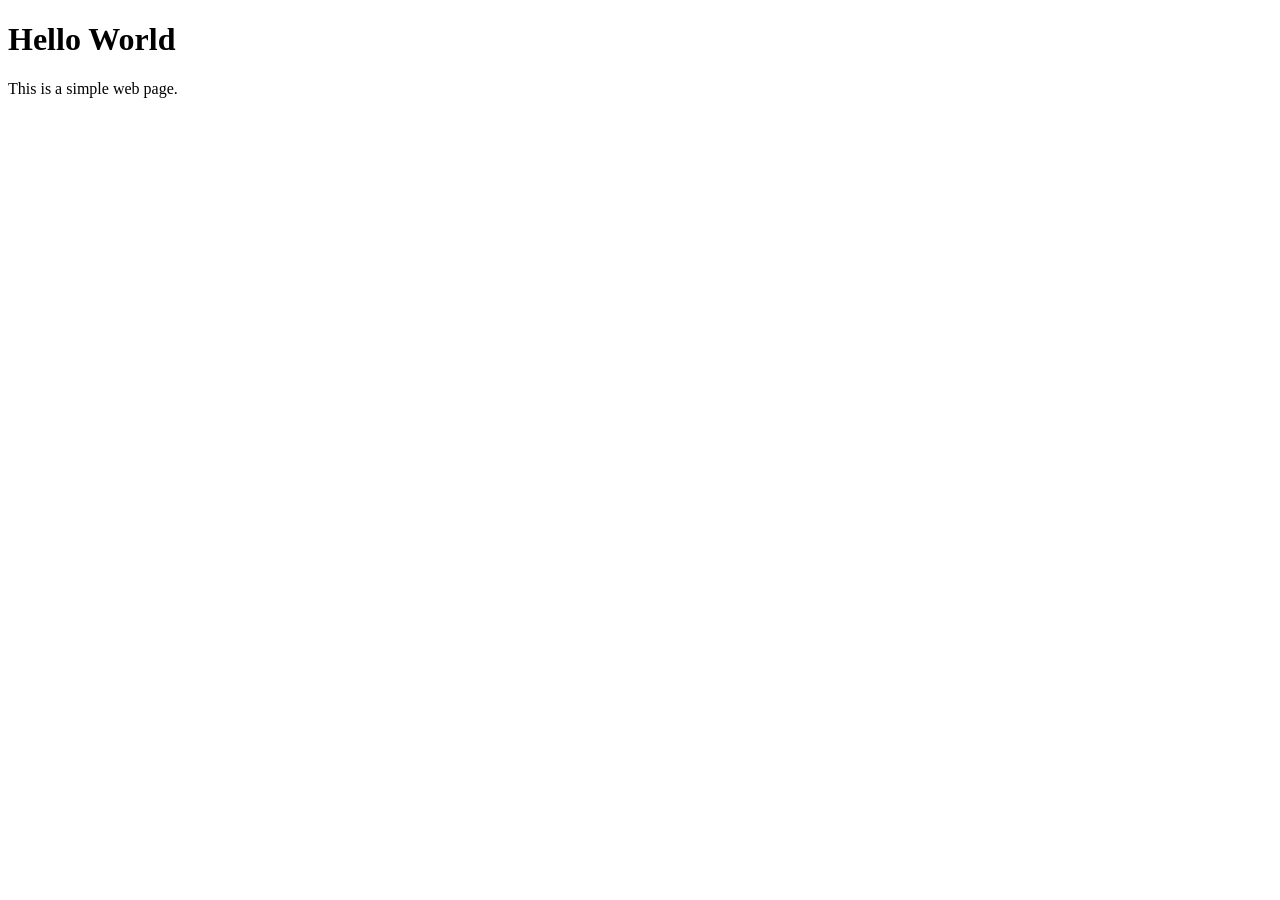
<file: Classwork/index.html>
<!DOCTYPE html>
<html lang="en">
<head>
    <meta charset="UTF-8">
    <meta name="viewport" content="width=device-width, initial-scale=1.0">
    <title>Document</title>
</head>
<body>
    <h1>Hello World</h1>
    <p>This is a simple web page.</p>
</body>
</html>
</file>
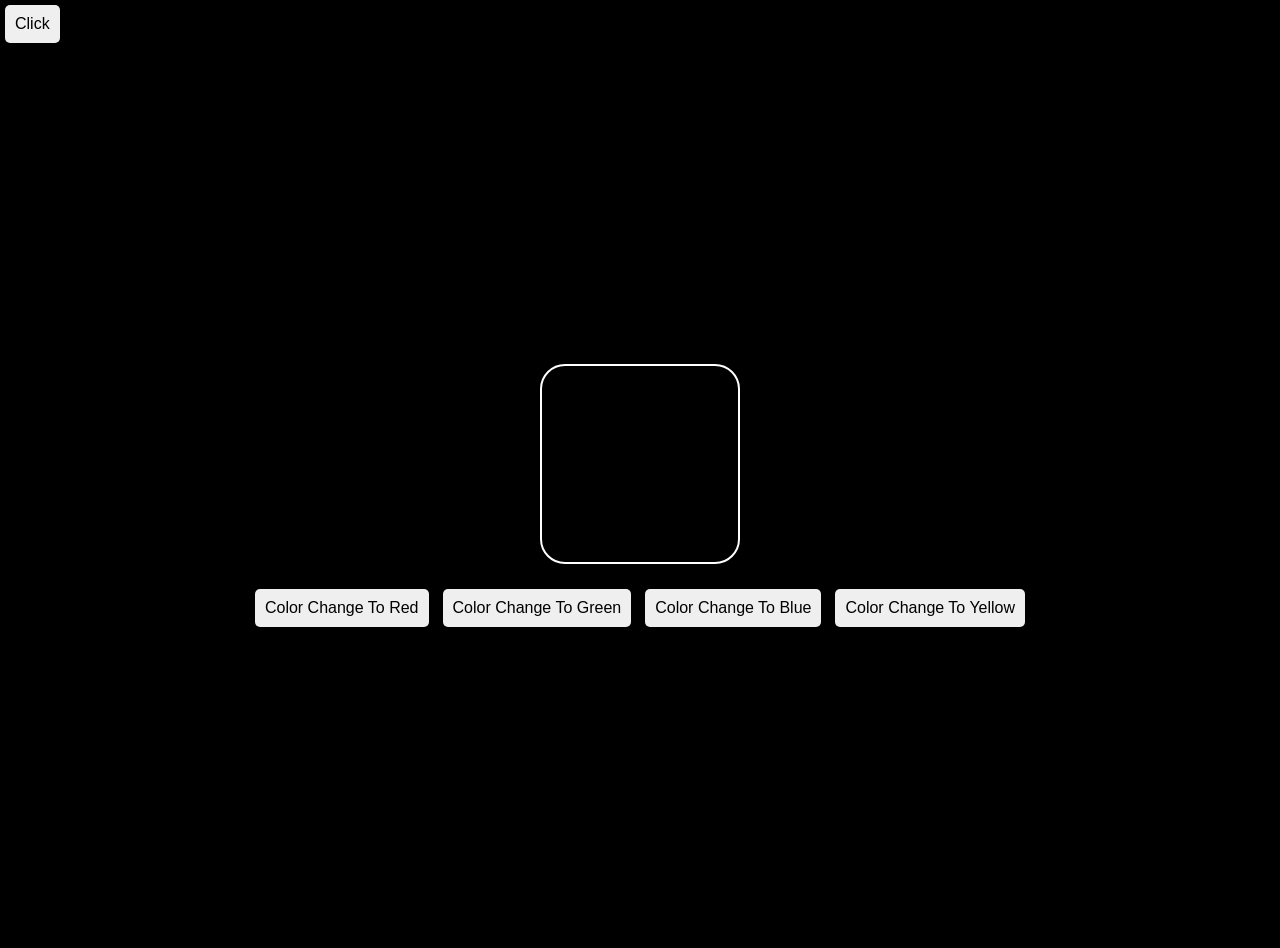
<file: practice/index.html>
<!DOCTYPE html>
<html lang="en">
  <head>
    <meta charset="UTF-8" />
    <meta name="viewport" content="width=device-width, initial-scale=1.0" />
    <title>Document</title>
    <!-- <script src="Variables.js"></script>
    <script src="Math_Functions.js"></script>
    <script src="Operators.js"></script>
    <script src="Object.js"></script>
    <script src="Functions.js"></script>
    <script src="Control_Statements.js"></script>
    <script src="Scope.js"></script>
    <script src="String.js"></script> -->
    <script src="Array.js"></script>
    <style>
      .container {
        height: 200px;
        width: 200px;
        border: 2px solid white;
        border-radius: 25px;
        transition: all 0.3s ease;
      }
      .container:hover {
        transform: scale(1.1);
        transition: transform 0.3s ease;
      }
      button {
        padding: 10px;
        margin: 5px;
        font-size: 16px;
        cursor: pointer;
        border: none;
        border-radius: 5px;
      }
      .btn-red:hover {
        background-color: red;
        color: white;
      }
      .btn-green:hover {
        background-color: green;
        color: white;
      }
      .btn-blue:hover {
        background-color: blue;
        color: white;
      }
      .btn-yellow:hover {
        background-color: yellow;
        color: white;
      }
      .bg-red {
        background-color: red;
      }
      .bg-green {
        background-color: green;
      }
      .bg-blue {
        background-color: blue;
      }
      .bg-yellow {
        background-color: yellow;
      }
      .outer-container {
        min-height: 100vh;
        display: flex;
        flex-direction: column;
        justify-content: center;
        align-items: center;
      }
      .inner-container {
        display: flex;
        flex-direction: column;
        align-items: center;
        gap: 20px;
      }
      .baap{
        background-color: black;
      }
      *{
        box-sizing: border-box;
        margin: 0;
        padding: 0;
      }
    </style>
  </head>
  <body>
    <div class="baap">
      <button id="myButton">Click</button>
      <div class="outer-container">
        <div class="inner-container">
          <div class="container"></div>
          <div class="btn">
            <button class="btn-red">Color Change To Red</button>
            <button class="btn-green">Color Change To Green</button>
            <button class="btn-blue">Color Change To Blue</button>
            <button class="btn-yellow">Color Change To Yellow</button>
          </div>
        </div>
      </div>
    </div>
    <script src="Event.js"></script>
  </body>
</html>
</file>
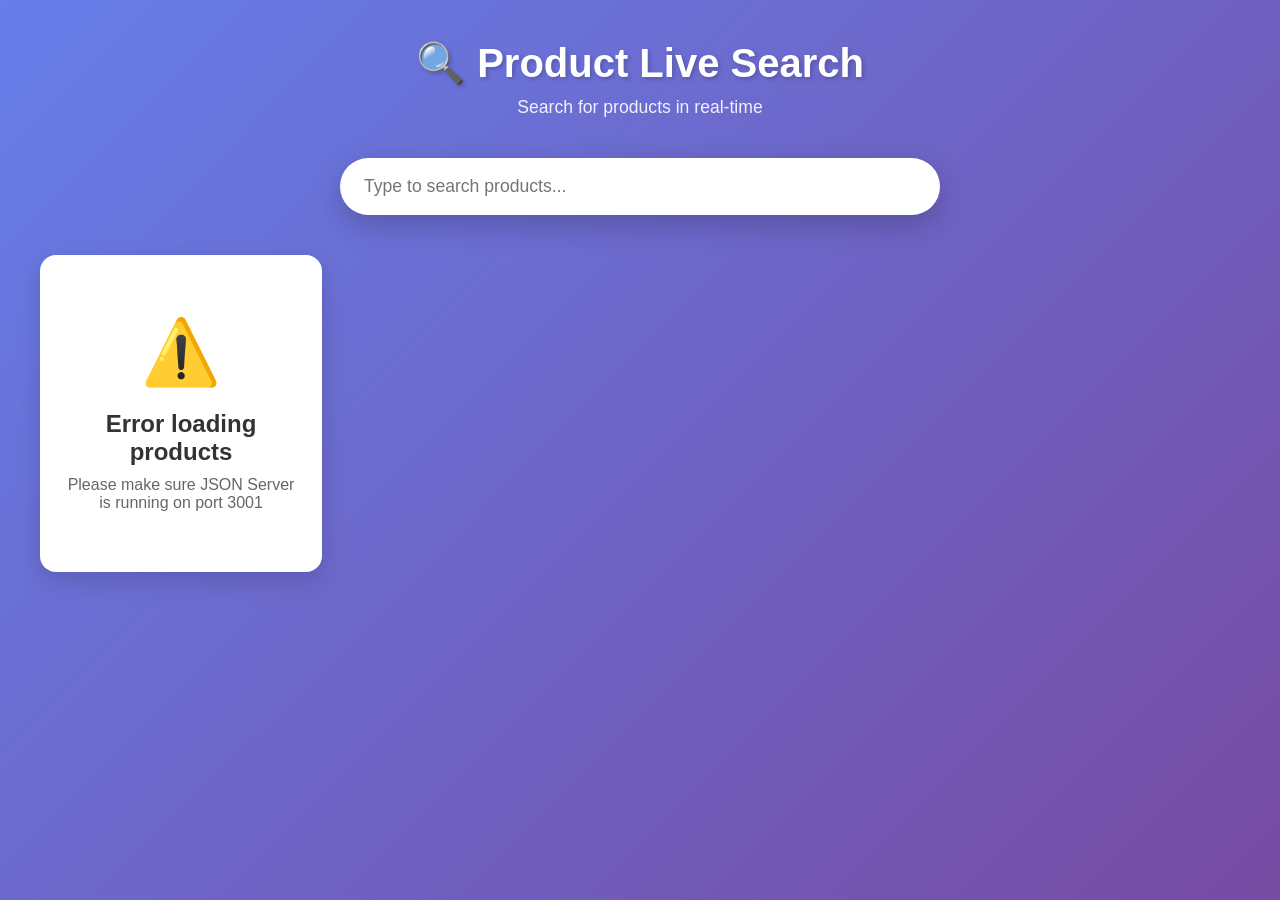
<file: APIs and Endpoints assignment/q1_real_time_live_search/index.html>
<!DOCTYPE html>
<html lang="en">
<head>
    <meta charset="UTF-8">
    <meta name="viewport" content="width=device-width, initial-scale=1.0">
    <title>Q1 - Real-Time Live Search</title>
    <link rel="stylesheet" href="style.css">
    <script src="https://code.jquery.com/jquery-3.6.0.min.js"></script>
</head>
<body>
    <div class="container">
        <h1>🔍 Product Live Search</h1>
        <p class="subtitle">Search for products in real-time</p>
        
        <div class="search-box">
            <input type="text" id="searchInput" placeholder="Type to search products...">
            <div class="loading-indicator" id="loadingIndicator">
                <div class="spinner"></div>
            </div>
        </div>

        <div id="searchResults" class="results-grid">
            <!-- Results will be displayed here -->
        </div>
    </div>

    <script src="script.js"></script>
</body>
</html>
</file>
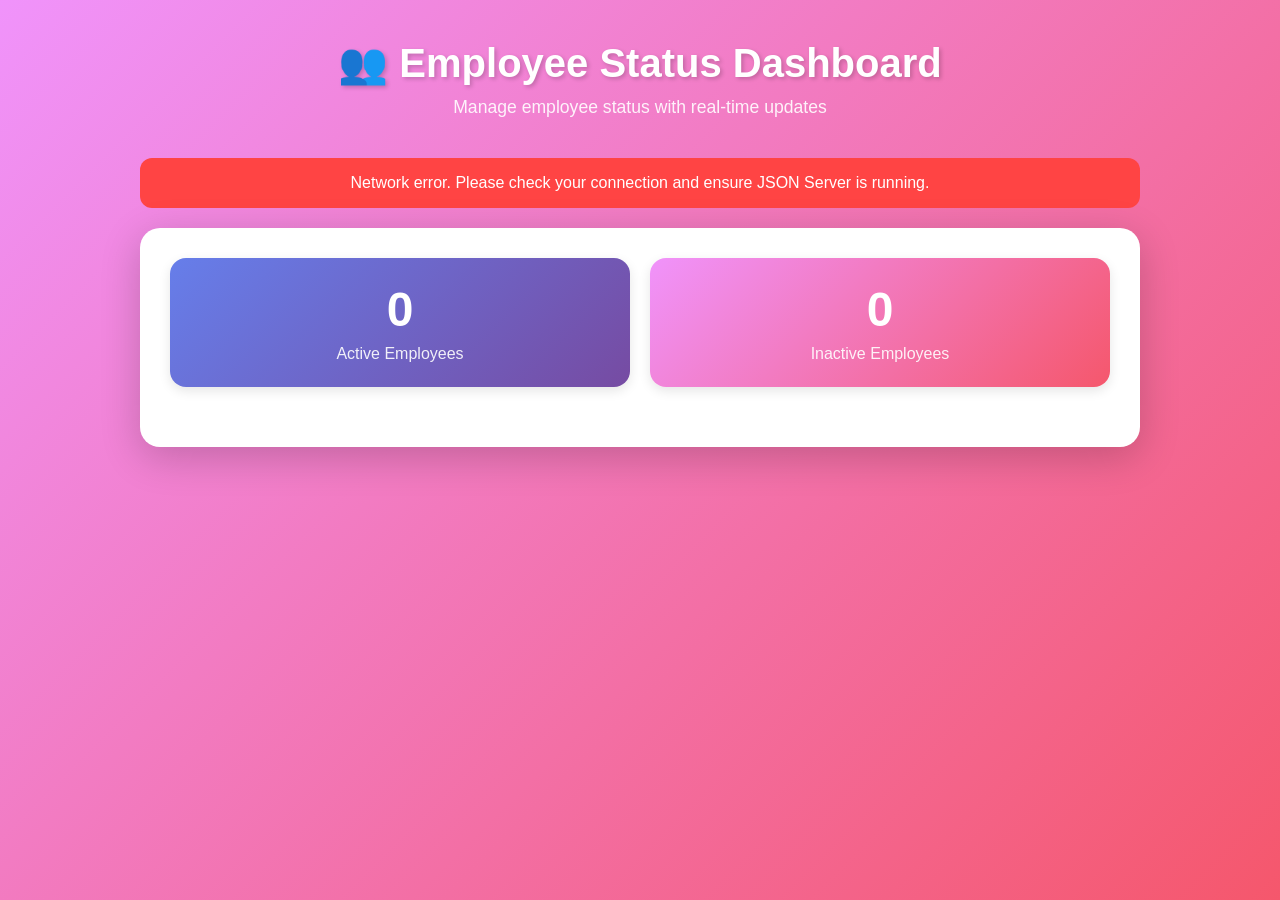
<file: APIs and Endpoints assignment/q2_employee_status_dashboard/index.html>
<!DOCTYPE html>
<html lang="en">

<head>
    <meta charset="UTF-8">
    <meta name="viewport" content="width=device-width, initial-scale=1.0">
    <title>Q2 - Employee Status Dashboard</title>
    <link rel="stylesheet" href="style.css">
</head>

<body>
    <div class="container">
        <h1>👥 Employee Status Dashboard</h1>
        <p class="subtitle">Manage employee status with real-time updates</p>

        <div id="errorMessage" class="error-message"></div>

        <div class="dashboard">
            <div class="stats">
                <div class="stat-card active-stat">
                    <div class="stat-number" id="activeCount">0</div>
                    <div class="stat-label">Active Employees</div>
                </div>
                <div class="stat-card inactive-stat">
                    <div class="stat-number" id="inactiveCount">0</div>
                    <div class="stat-label">Inactive Employees</div>
                </div>
            </div>

            <div class="employee-list" id="employeeList">
                <!-- Employee rows will be displayed here -->
            </div>
        </div>
    </div>

    <script src="script.js"></script>
</body>

</html>
</file>
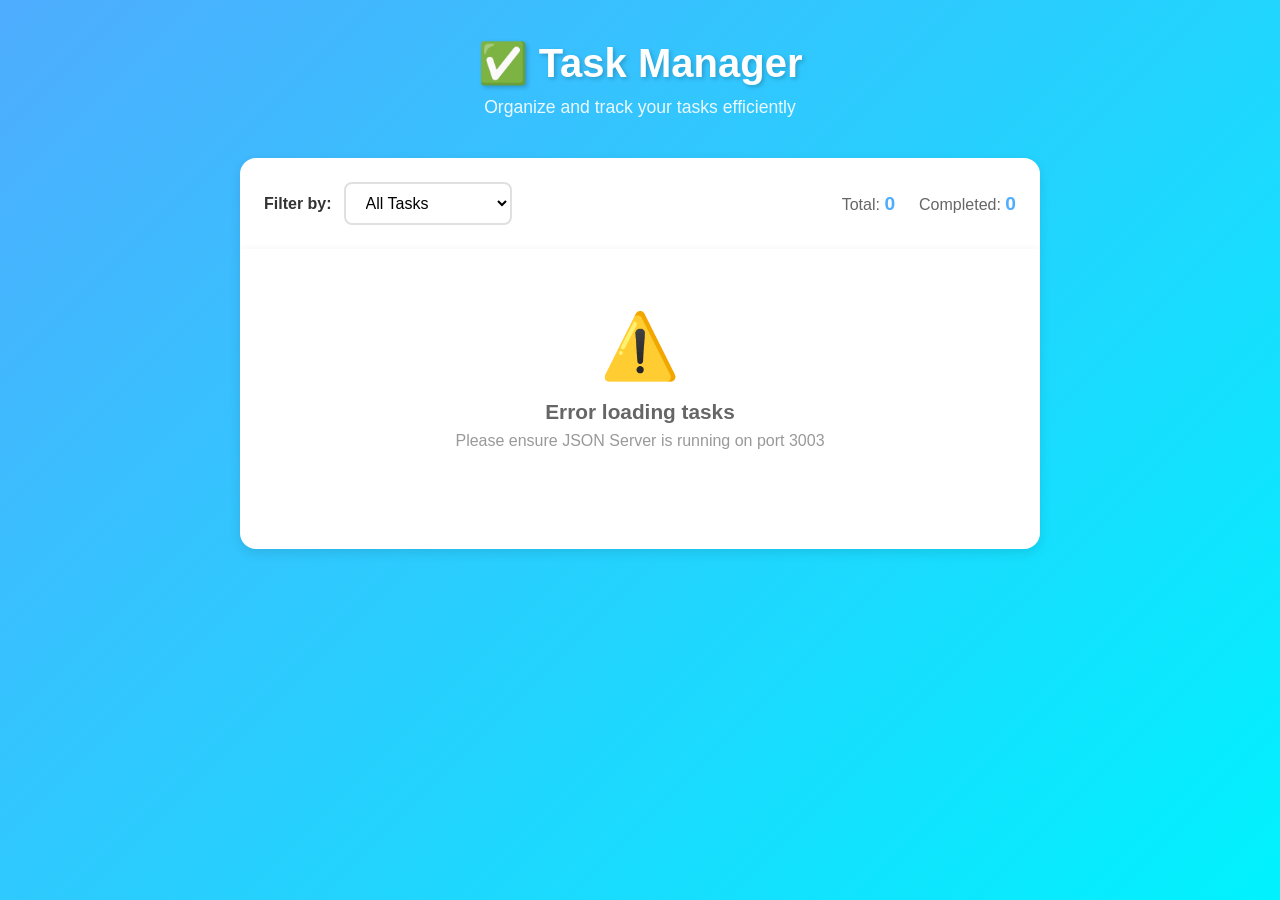
<file: APIs and Endpoints assignment/q3_task_manager_with_filters/index.html>
<!DOCTYPE html>
<html lang="en">

<head>
    <meta charset="UTF-8">
    <meta name="viewport" content="width=device-width, initial-scale=1.0">
    <title>Q3 - Task Manager With Filters</title>
    <link rel="stylesheet" href="style.css">
    <script src="https://code.jquery.com/jquery-3.6.0.min.js"></script>
</head>

<body>
    <div class="container">
        <h1>✅ Task Manager</h1>
        <p class="subtitle">Organize and track your tasks efficiently</p>

        <div class="controls">
            <div class="filter-group">
                <label for="priorityFilter">Filter by:</label>
                <select id="priorityFilter">
                    <option value="">All Tasks</option>
                    <option value="low">Low Priority</option>
                    <option value="medium">Medium Priority</option>
                    <option value="high">High Priority</option>
                    <option value="completed">Completed</option>
                </select>
            </div>

            <div class="task-stats">
                <span class="stat">Total: <strong id="totalTasks">0</strong></span>
                <span class="stat">Completed: <strong id="completedTasks">0</strong></span>
            </div>
        </div>

        <div class="task-list" id="taskList">
            <!-- Tasks will be displayed here -->
        </div>
    </div>

    <script src="script.js"></script>
</body>

</html>
</file>
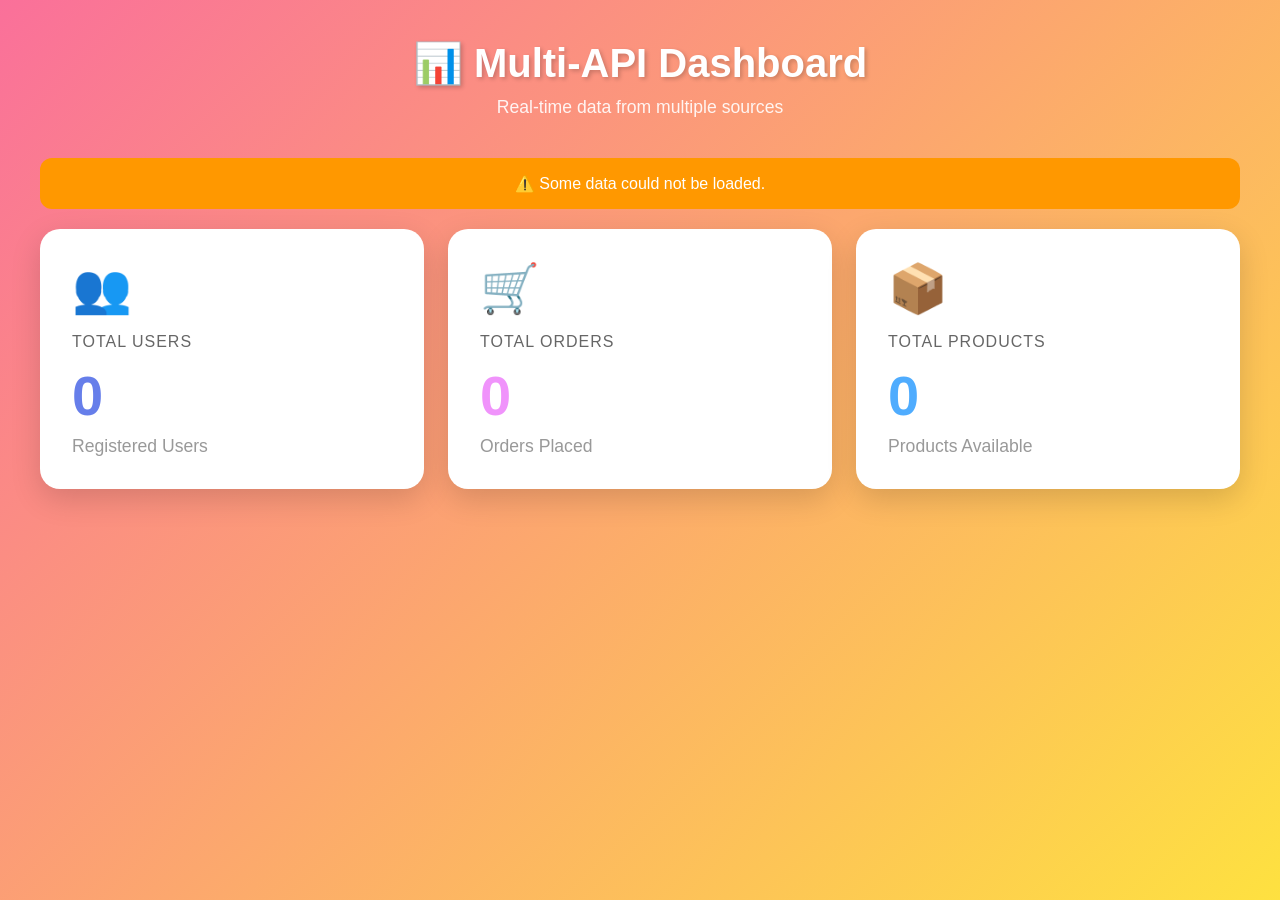
<file: APIs and Endpoints assignment/q4_multi_api_dashboard/index.html>
<!DOCTYPE html>
<html lang="en">

<head>
    <meta charset="UTF-8">
    <meta name="viewport" content="width=device-width, initial-scale=1.0">
    <title>Q4 - Multi-API Dashboard</title>
    <link rel="stylesheet" href="style.css">
</head>

<body>
    <div class="container">
        <h1>📊 Multi-API Dashboard</h1>
        <p class="subtitle">Real-time data from multiple sources</p>

        <div id="warningMessage" class="warning-message"></div>

        <div class="dashboard-grid" id="dashboardGrid">
            <!-- Dashboard cards will be displayed here -->
        </div>
    </div>

    <script src="script.js"></script>
</body>

</html>
</file>
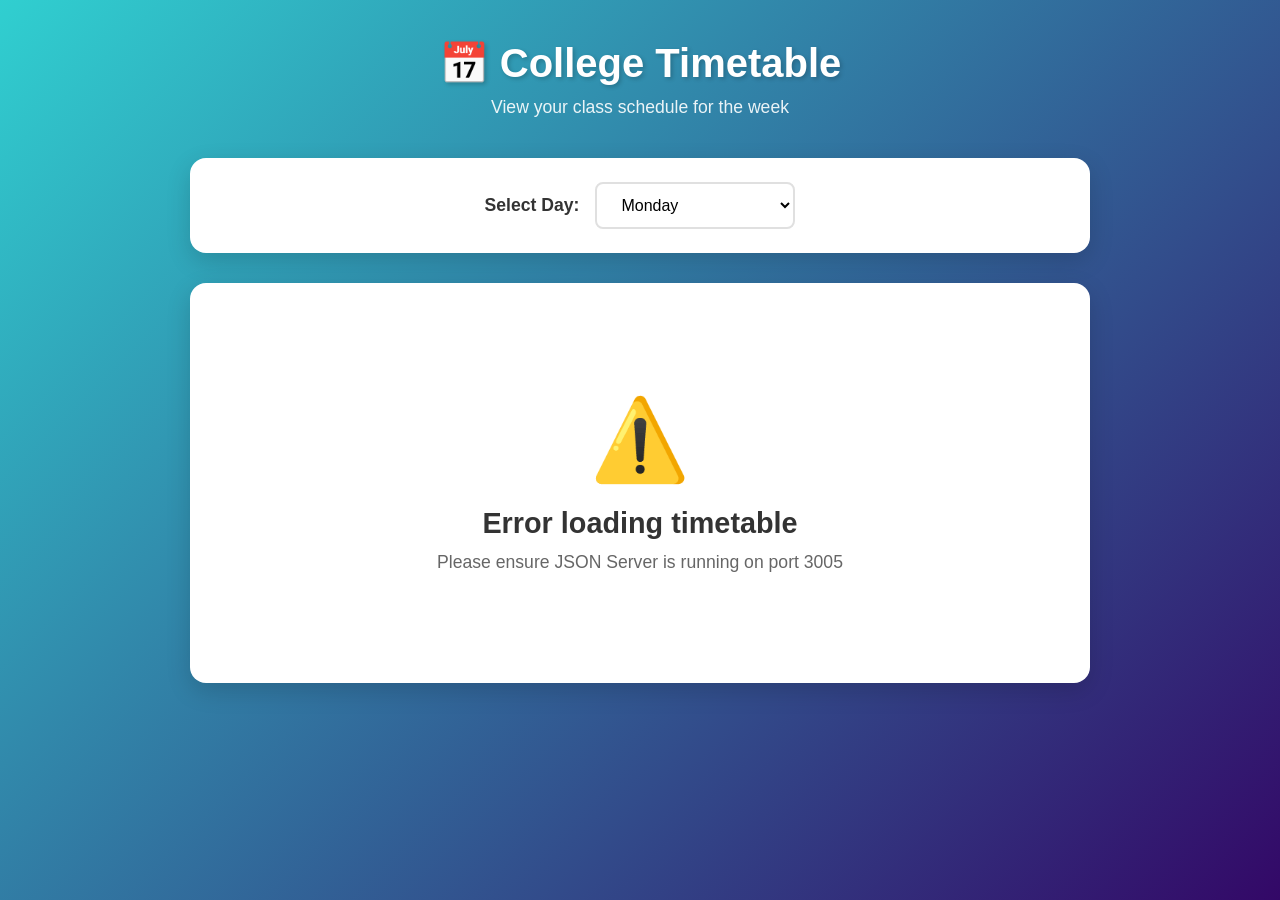
<file: APIs and Endpoints assignment/q5_college_timetable_viewer/index.html>
<!DOCTYPE html>
<html lang="en">

<head>
    <meta charset="UTF-8">
    <meta name="viewport" content="width=device-width, initial-scale=1.0">
    <title>Q5 - College Timetable Viewer</title>
    <link rel="stylesheet" href="style.css">
</head>

<body>
    <div class="container">
        <h1>📅 College Timetable</h1>
        <p class="subtitle">View your class schedule for the week</p>

        <div class="controls">
            <label for="daySelector">Select Day:</label>
            <select id="daySelector">
                <option value="Monday">Monday</option>
                <option value="Tuesday">Tuesday</option>
                <option value="Wednesday">Wednesday</option>
                <option value="Thursday">Thursday</option>
                <option value="Friday">Friday</option>
                <option value="Saturday">Saturday</option>
                <option value="Sunday">Sunday</option>
            </select>
        </div>

        <div class="timetable-container" id="timetableContainer">
            <!-- Timetable will be displayed here -->
        </div>
    </div>

    <script src="script.js"></script>
</body>

</html>
</file>
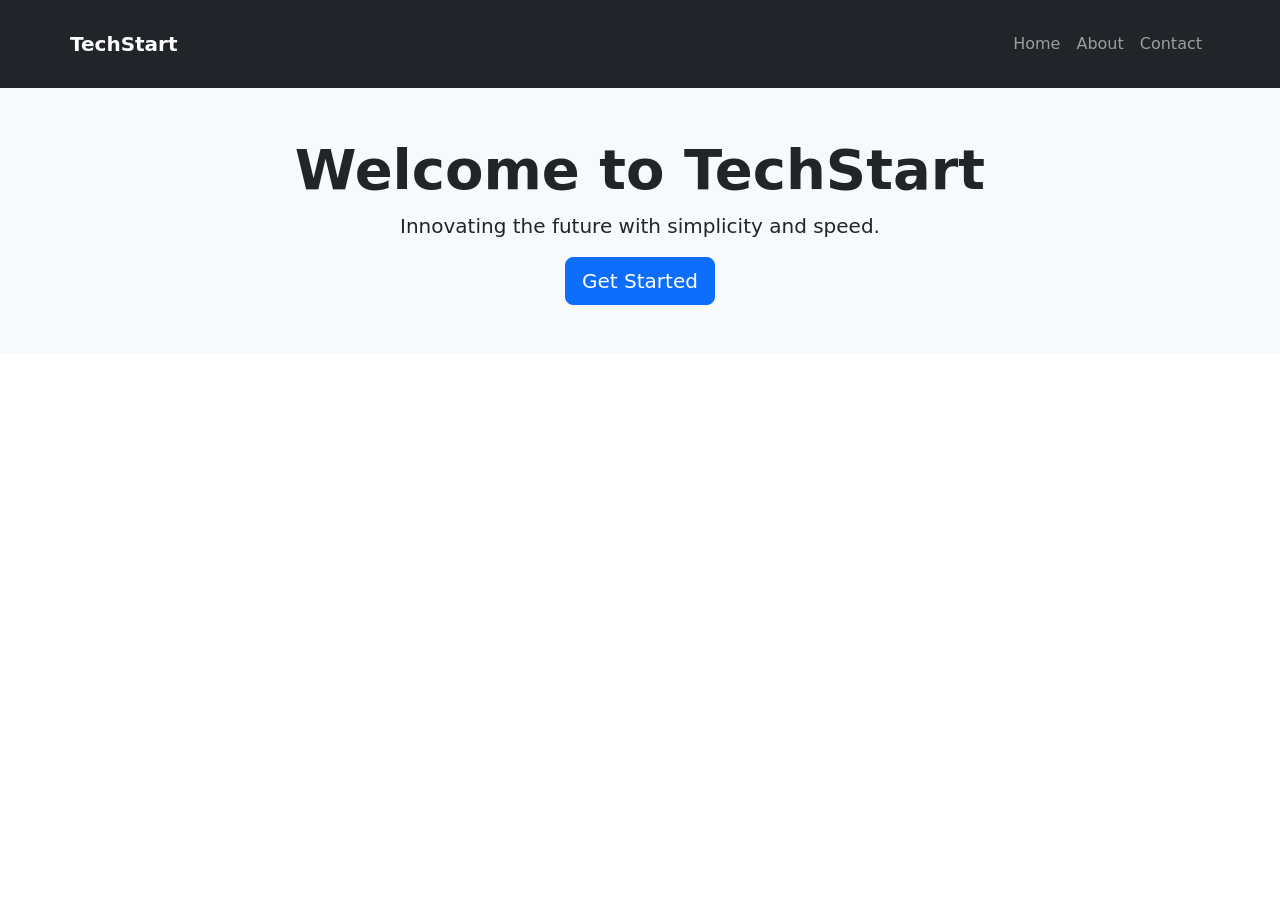
<file: Assignment/Q1/index.html>
<!DOCTYPE html>
<html lang="en">
  <head>
    <meta charset="UTF-8" />
    <meta name="viewport" content="width=device-width, initial-scale=1.0" />
    <title>Company Landing Page</title>
    <link
      href="https://cdn.jsdelivr.net/npm/bootstrap@5.3.3/dist/css/bootstrap.min.css"
      rel="stylesheet"
    />
    <script src="https://cdn.jsdelivr.net/npm/bootstrap@5.3.3/dist/js/bootstrap.bundle.min.js"></script>
  </head>
  <body>
    <!-- Navbar -->
    <header class="bg-dark text-white p-3">
      <nav class="navbar navbar-expand-lg navbar-dark container">
        <a class="navbar-brand fw-bold" href="#">TechStart</a>
        <button
          class="navbar-toggler"
          type="button"
          data-bs-toggle="collapse"
          data-bs-target="#navMenu"
        >
          <span class="navbar-toggler-icon"></span>
        </button>
        <div id="navMenu" class="collapse navbar-collapse">
          <ul class="navbar-nav ms-auto">
            <li class="nav-item"><a class="nav-link" href="#">Home</a></li>
            <li class="nav-item"><a class="nav-link" href="#">About</a></li>
            <li class="nav-item"><a class="nav-link" href="#">Contact</a></li>
          </ul>
        </div>
      </nav>
    </header>

    <!-- Hero Section -->
    <section class="text-center bg-light py-5">
      <div class="container">
        <h1 class="display-4 fw-bold">Welcome to TechStart</h1>
        <p class="lead">Innovating the future with simplicity and speed.</p>
        <button class="btn btn-primary btn-lg">Get Started</button>
      </div>
    </section>
  </body>
</html>
</file>
<file: APIs and Endpoints assignment/q1_real_time_live_search/style.css>
* {
    margin: 0;
    padding: 0;
    box-sizing: border-box;
}

body {
    font-family: 'Segoe UI', Tahoma, Geneva, Verdana, sans-serif;
    background: linear-gradient(135deg, #667eea 0%, #764ba2 100%);
    min-height: 100vh;
    padding: 40px 20px;
}

.container {
    max-width: 1200px;
    margin: 0 auto;
}

h1 {
    color: white;
    text-align: center;
    font-size: 2.5rem;
    margin-bottom: 10px;
    text-shadow: 2px 2px 4px rgba(0, 0, 0, 0.2);
}

.subtitle {
    color: rgba(255, 255, 255, 0.9);
    text-align: center;
    margin-bottom: 40px;
    font-size: 1.1rem;
}

.search-box {
    position: relative;
    max-width: 600px;
    margin: 0 auto 40px;
}

#searchInput {
    width: 100%;
    padding: 18px 24px;
    font-size: 1.1rem;
    border: none;
    border-radius: 50px;
    box-shadow: 0 10px 30px rgba(0, 0, 0, 0.2);
    outline: none;
    transition: all 0.3s ease;
}

#searchInput:focus {
    box-shadow: 0 15px 40px rgba(0, 0, 0, 0.3);
    transform: translateY(-2px);
}

.loading-indicator {
    position: absolute;
    right: 20px;
    top: 50%;
    transform: translateY(-50%);
    display: none;
}

.loading-indicator.active {
    display: block;
}

.spinner {
    width: 24px;
    height: 24px;
    border: 3px solid #f3f3f3;
    border-top: 3px solid #667eea;
    border-radius: 50%;
    animation: spin 0.8s linear infinite;
}

@keyframes spin {
    0% { transform: rotate(0deg); }
    100% { transform: rotate(360deg); }
}

.results-grid {
    display: grid;
    grid-template-columns: repeat(auto-fill, minmax(280px, 1fr));
    gap: 24px;
    margin-top: 30px;
}

.product-card {
    background: white;
    border-radius: 16px;
    overflow: hidden;
    box-shadow: 0 8px 24px rgba(0, 0, 0, 0.15);
    transition: all 0.3s ease;
    animation: fadeIn 0.4s ease;
}

.product-card:hover {
    transform: translateY(-8px);
    box-shadow: 0 12px 32px rgba(0, 0, 0, 0.25);
}

@keyframes fadeIn {
    from {
        opacity: 0;
        transform: translateY(20px);
    }
    to {
        opacity: 1;
        transform: translateY(0);
    }
}

.product-image {
    width: 100%;
    height: 220px;
    object-fit: cover;
    background: #f0f0f0;
}

.product-info {
    padding: 20px;
}

.product-name {
    font-size: 1.1rem;
    font-weight: 600;
    color: #333;
    margin-bottom: 10px;
    line-height: 1.4;
}

.product-price {
    font-size: 1.4rem;
    font-weight: 700;
    color: #667eea;
}

.no-results {
    text-align: center;
    padding: 60px 20px;
    background: white;
    border-radius: 16px;
    box-shadow: 0 8px 24px rgba(0, 0, 0, 0.15);
    animation: fadeIn 0.4s ease;
}

.no-results-icon {
    font-size: 4rem;
    margin-bottom: 20px;
}

.no-results h2 {
    color: #333;
    font-size: 1.5rem;
    margin-bottom: 10px;
}

.no-results p {
    color: #666;
    font-size: 1rem;
}

@media (max-width: 768px) {
    h1 {
        font-size: 2rem;
    }
    
    .results-grid {
        grid-template-columns: repeat(auto-fill, minmax(240px, 1fr));
        gap: 16px;
    }
}
</file>
<file: APIs and Endpoints assignment/q2_employee_status_dashboard/style.css>
* {
    margin: 0;
    padding: 0;
    box-sizing: border-box;
}

body {
    font-family: 'Segoe UI', Tahoma, Geneva, Verdana, sans-serif;
    background: linear-gradient(135deg, #f093fb 0%, #f5576c 100%);
    min-height: 100vh;
    padding: 40px 20px;
}

.container {
    max-width: 1000px;
    margin: 0 auto;
}

h1 {
    color: white;
    text-align: center;
    font-size: 2.5rem;
    margin-bottom: 10px;
    text-shadow: 2px 2px 4px rgba(0, 0, 0, 0.2);
}

.subtitle {
    color: rgba(255, 255, 255, 0.9);
    text-align: center;
    margin-bottom: 40px;
    font-size: 1.1rem;
}

.error-message {
    display: none;
    background: #ff4444;
    color: white;
    padding: 16px 24px;
    border-radius: 12px;
    margin-bottom: 20px;
    text-align: center;
    font-weight: 500;
    animation: slideDown 0.3s ease;
}

.error-message.show {
    display: block;
}

@keyframes slideDown {
    from {
        opacity: 0;
        transform: translateY(-20px);
    }

    to {
        opacity: 1;
        transform: translateY(0);
    }
}

.dashboard {
    background: white;
    border-radius: 20px;
    padding: 30px;
    box-shadow: 0 10px 40px rgba(0, 0, 0, 0.2);
}

.stats {
    display: grid;
    grid-template-columns: repeat(auto-fit, minmax(200px, 1fr));
    gap: 20px;
    margin-bottom: 30px;
}

.stat-card {
    padding: 24px;
    border-radius: 16px;
    text-align: center;
    box-shadow: 0 4px 12px rgba(0, 0, 0, 0.1);
    transition: transform 0.3s ease;
}

.stat-card:hover {
    transform: translateY(-4px);
}

.active-stat {
    background: linear-gradient(135deg, #667eea 0%, #764ba2 100%);
    color: white;
}

.inactive-stat {
    background: linear-gradient(135deg, #f093fb 0%, #f5576c 100%);
    color: white;
}

.stat-number {
    font-size: 3rem;
    font-weight: 700;
    margin-bottom: 8px;
}

.stat-label {
    font-size: 1rem;
    opacity: 0.9;
}

.employee-list {
    display: flex;
    flex-direction: column;
    gap: 16px;
}

.employee-row {
    display: flex;
    align-items: center;
    justify-content: space-between;
    padding: 20px 24px;
    background: #f8f9fa;
    border-radius: 12px;
    transition: all 0.3s ease;
    animation: fadeIn 0.4s ease;
}

.employee-row:hover {
    background: #e9ecef;
    transform: translateX(4px);
}

@keyframes fadeIn {
    from {
        opacity: 0;
        transform: translateY(10px);
    }

    to {
        opacity: 1;
        transform: translateY(0);
    }
}

.employee-info {
    flex: 1;
}

.employee-name {
    font-size: 1.2rem;
    font-weight: 600;
    color: #333;
    margin-bottom: 6px;
}

.employee-details {
    font-size: 0.9rem;
    color: #666;
}

.employee-status {
    display: flex;
    align-items: center;
    gap: 16px;
}

.status-badge {
    padding: 8px 16px;
    border-radius: 20px;
    font-size: 0.9rem;
    font-weight: 600;
    text-transform: uppercase;
    letter-spacing: 0.5px;
}

.status-badge.active {
    background: #d4edda;
    color: #155724;
}

.status-badge.inactive {
    background: #f8d7da;
    color: #721c24;
}

.toggle-switch {
    position: relative;
    width: 60px;
    height: 32px;
    background: #ccc;
    border-radius: 32px;
    cursor: pointer;
    transition: background 0.3s ease;
}

.toggle-switch.active {
    background: #4CAF50;
}

.toggle-switch.inactive {
    background: #f44336;
}

.toggle-switch::after {
    content: '';
    position: absolute;
    width: 26px;
    height: 26px;
    background: white;
    border-radius: 50%;
    top: 3px;
    left: 3px;
    transition: transform 0.3s ease;
    box-shadow: 0 2px 4px rgba(0, 0, 0, 0.2);
}

.toggle-switch.active::after {
    transform: translateX(28px);
}

.toggle-switch.disabled {
    opacity: 0.6;
    cursor: not-allowed;
}

@media (max-width: 768px) {
    h1 {
        font-size: 2rem;
    }

    .employee-row {
        flex-direction: column;
        align-items: flex-start;
        gap: 16px;
    }

    .employee-status {
        width: 100%;
        justify-content: space-between;
    }
}
</file>
<file: APIs and Endpoints assignment/q3_task_manager_with_filters/style.css>
* {
    margin: 0;
    padding: 0;
    box-sizing: border-box;
}

body {
    font-family: 'Segoe UI', Tahoma, Geneva, Verdana, sans-serif;
    background: linear-gradient(135deg, #4facfe 0%, #00f2fe 100%);
    min-height: 100vh;
    padding: 40px 20px;
}

.container {
    max-width: 800px;
    margin: 0 auto;
}

h1 {
    color: white;
    text-align: center;
    font-size: 2.5rem;
    margin-bottom: 10px;
    text-shadow: 2px 2px 4px rgba(0, 0, 0, 0.2);
}

.subtitle {
    color: rgba(255, 255, 255, 0.9);
    text-align: center;
    margin-bottom: 40px;
    font-size: 1.1rem;
}

.controls {
    background: white;
    padding: 24px;
    border-radius: 16px 16px 0 0;
    box-shadow: 0 4px 12px rgba(0, 0, 0, 0.1);
    display: flex;
    justify-content: space-between;
    align-items: center;
    flex-wrap: wrap;
    gap: 20px;
}

.filter-group {
    display: flex;
    align-items: center;
    gap: 12px;
}

.filter-group label {
    font-weight: 600;
    color: #333;
    font-size: 1rem;
}

#priorityFilter {
    padding: 10px 16px;
    border: 2px solid #e0e0e0;
    border-radius: 8px;
    font-size: 1rem;
    cursor: pointer;
    outline: none;
    transition: all 0.3s ease;
    background: white;
}

#priorityFilter:hover {
    border-color: #4facfe;
}

#priorityFilter:focus {
    border-color: #4facfe;
    box-shadow: 0 0 0 3px rgba(79, 172, 254, 0.1);
}

.task-stats {
    display: flex;
    gap: 24px;
}

.stat {
    color: #666;
    font-size: 1rem;
}

.stat strong {
    color: #4facfe;
    font-size: 1.2rem;
}

.task-list {
    background: white;
    padding: 0 24px 24px;
    border-radius: 0 0 16px 16px;
    box-shadow: 0 4px 12px rgba(0, 0, 0, 0.1);
    min-height: 300px;
}

.task-item {
    display: flex;
    align-items: center;
    gap: 16px;
    padding: 20px;
    border-bottom: 1px solid #f0f0f0;
    transition: all 0.3s ease;
    animation: fadeIn 0.4s ease;
}

.task-item:last-child {
    border-bottom: none;
}

.task-item:hover {
    background: #f8f9fa;
    transform: translateX(4px);
}

@keyframes fadeIn {
    from {
        opacity: 0;
        transform: translateY(10px);
    }

    to {
        opacity: 1;
        transform: translateY(0);
    }
}

.task-checkbox {
    width: 24px;
    height: 24px;
    cursor: pointer;
    accent-color: #4facfe;
}

.task-content {
    flex: 1;
}

.task-title {
    font-size: 1.1rem;
    color: #333;
    margin-bottom: 6px;
    transition: all 0.3s ease;
}

.task-item.completed .task-title {
    text-decoration: line-through;
    color: #999;
}

.task-priority {
    display: inline-block;
    padding: 4px 12px;
    border-radius: 12px;
    font-size: 0.85rem;
    font-weight: 600;
    text-transform: uppercase;
    letter-spacing: 0.5px;
}

.priority-low {
    background: #d4edda;
    color: #155724;
}

.priority-medium {
    background: #fff3cd;
    color: #856404;
}

.priority-high {
    background: #f8d7da;
    color: #721c24;
}

.no-tasks {
    text-align: center;
    padding: 60px 20px;
    color: #999;
}

.no-tasks-icon {
    font-size: 4rem;
    margin-bottom: 16px;
}

.no-tasks h3 {
    color: #666;
    font-size: 1.3rem;
    margin-bottom: 8px;
}

.no-tasks p {
    color: #999;
}

@media (max-width: 768px) {
    h1 {
        font-size: 2rem;
    }

    .controls {
        flex-direction: column;
        align-items: stretch;
    }

    .filter-group {
        flex-direction: column;
        align-items: stretch;
    }

    #priorityFilter {
        width: 100%;
    }

    .task-stats {
        justify-content: space-around;
    }
}
</file>
<file: APIs and Endpoints assignment/q4_multi_api_dashboard/style.css>
* {
    margin: 0;
    padding: 0;
    box-sizing: border-box;
}

body {
    font-family: 'Segoe UI', Tahoma, Geneva, Verdana, sans-serif;
    background: linear-gradient(135deg, #fa709a 0%, #fee140 100%);
    min-height: 100vh;
    padding: 40px 20px;
}

.container {
    max-width: 1200px;
    margin: 0 auto;
}

h1 {
    color: white;
    text-align: center;
    font-size: 2.5rem;
    margin-bottom: 10px;
    text-shadow: 2px 2px 4px rgba(0, 0, 0, 0.2);
}

.subtitle {
    color: rgba(255, 255, 255, 0.9);
    text-align: center;
    margin-bottom: 40px;
    font-size: 1.1rem;
}

.warning-message {
    display: none;
    background: #ff9800;
    color: white;
    padding: 16px 24px;
    border-radius: 12px;
    margin-bottom: 20px;
    text-align: center;
    font-weight: 500;
    animation: slideDown 0.3s ease;
}

.warning-message.show {
    display: block;
}

@keyframes slideDown {
    from {
        opacity: 0;
        transform: translateY(-20px);
    }

    to {
        opacity: 1;
        transform: translateY(0);
    }
}

.dashboard-grid {
    display: grid;
    grid-template-columns: repeat(auto-fit, minmax(300px, 1fr));
    gap: 24px;
}

.dashboard-card {
    background: white;
    border-radius: 20px;
    padding: 32px;
    box-shadow: 0 10px 30px rgba(0, 0, 0, 0.15);
    transition: all 0.3s ease;
    animation: fadeIn 0.5s ease;
}

.dashboard-card:hover {
    transform: translateY(-8px);
    box-shadow: 0 15px 40px rgba(0, 0, 0, 0.25);
}

@keyframes fadeIn {
    from {
        opacity: 0;
        transform: scale(0.9);
    }

    to {
        opacity: 1;
        transform: scale(1);
    }
}

.card-icon {
    font-size: 3rem;
    margin-bottom: 16px;
}

.card-title {
    font-size: 1rem;
    color: #666;
    text-transform: uppercase;
    letter-spacing: 1px;
    margin-bottom: 12px;
}

.card-value {
    font-size: 3.5rem;
    font-weight: 700;
    color: #333;
    margin-bottom: 8px;
}

.card-label {
    font-size: 1.1rem;
    color: #999;
}

.users-card .card-value {
    color: #667eea;
}

.orders-card .card-value {
    color: #f093fb;
}

.products-card .card-value {
    color: #4facfe;
}

/* Skeleton loader */
.skeleton {
    background: linear-gradient(90deg, #f0f0f0 25%, #e0e0e0 50%, #f0f0f0 75%);
    background-size: 200% 100%;
    animation: loading 1.5s infinite;
    border-radius: 8px;
}

@keyframes loading {
    0% {
        background-position: 200% 0;
    }

    100% {
        background-position: -200% 0;
    }
}

.skeleton-card {
    background: white;
    border-radius: 20px;
    padding: 32px;
    box-shadow: 0 10px 30px rgba(0, 0, 0, 0.15);
}

.skeleton-icon {
    width: 60px;
    height: 60px;
    margin-bottom: 16px;
}

.skeleton-title {
    width: 120px;
    height: 16px;
    margin-bottom: 12px;
}

.skeleton-value {
    width: 100px;
    height: 56px;
    margin-bottom: 8px;
}

.skeleton-label {
    width: 80px;
    height: 18px;
}

@media (max-width: 768px) {
    h1 {
        font-size: 2rem;
    }

    .dashboard-grid {
        grid-template-columns: 1fr;
    }
}
</file>
<file: APIs and Endpoints assignment/q5_college_timetable_viewer/style.css>
* {
    margin: 0;
    padding: 0;
    box-sizing: border-box;
}

body {
    font-family: 'Segoe UI', Tahoma, Geneva, Verdana, sans-serif;
    background: linear-gradient(135deg, #30cfd0 0%, #330867 100%);
    min-height: 100vh;
    padding: 40px 20px;
}

.container {
    max-width: 900px;
    margin: 0 auto;
}

h1 {
    color: white;
    text-align: center;
    font-size: 2.5rem;
    margin-bottom: 10px;
    text-shadow: 2px 2px 4px rgba(0, 0, 0, 0.2);
}

.subtitle {
    color: rgba(255, 255, 255, 0.9);
    text-align: center;
    margin-bottom: 40px;
    font-size: 1.1rem;
}

.controls {
    background: white;
    padding: 24px;
    border-radius: 16px;
    box-shadow: 0 8px 24px rgba(0, 0, 0, 0.15);
    margin-bottom: 30px;
    display: flex;
    align-items: center;
    gap: 16px;
    justify-content: center;
}

.controls label {
    font-weight: 600;
    color: #333;
    font-size: 1.1rem;
}

#daySelector {
    padding: 12px 20px;
    border: 2px solid #e0e0e0;
    border-radius: 8px;
    font-size: 1rem;
    cursor: pointer;
    outline: none;
    transition: all 0.3s ease;
    background: white;
    min-width: 200px;
}

#daySelector:hover {
    border-color: #30cfd0;
}

#daySelector:focus {
    border-color: #30cfd0;
    box-shadow: 0 0 0 3px rgba(48, 207, 208, 0.1);
}

.timetable-container {
    background: white;
    border-radius: 16px;
    padding: 30px;
    box-shadow: 0 8px 24px rgba(0, 0, 0, 0.15);
    min-height: 400px;
}

.day-header {
    text-align: center;
    margin-bottom: 30px;
    padding-bottom: 20px;
    border-bottom: 3px solid #30cfd0;
}

.day-name {
    font-size: 2rem;
    font-weight: 700;
    color: #333;
    margin-bottom: 8px;
}

.day-date {
    font-size: 1rem;
    color: #666;
}

.class-list {
    display: flex;
    flex-direction: column;
    gap: 20px;
}

.class-card {
    background: linear-gradient(135deg, #f5f7fa 0%, #c3cfe2 100%);
    border-radius: 12px;
    padding: 24px;
    border-left: 5px solid #30cfd0;
    transition: all 0.3s ease;
    animation: slideIn 0.4s ease;
}

.class-card:hover {
    transform: translateX(8px);
    box-shadow: 0 4px 12px rgba(0, 0, 0, 0.1);
}

@keyframes slideIn {
    from {
        opacity: 0;
        transform: translateX(-20px);
    }

    to {
        opacity: 1;
        transform: translateX(0);
    }
}

.class-header {
    display: flex;
    justify-content: space-between;
    align-items: center;
    margin-bottom: 12px;
    flex-wrap: wrap;
    gap: 12px;
}

.subject-name {
    font-size: 1.4rem;
    font-weight: 700;
    color: #333;
}

.class-time {
    font-size: 1rem;
    font-weight: 600;
    color: #30cfd0;
    background: white;
    padding: 6px 14px;
    border-radius: 20px;
}

.class-details {
    display: flex;
    gap: 24px;
    flex-wrap: wrap;
}

.detail-item {
    display: flex;
    align-items: center;
    gap: 8px;
    color: #555;
    font-size: 1rem;
}

.detail-icon {
    font-size: 1.2rem;
}

.no-classes {
    text-align: center;
    padding: 80px 20px;
    animation: fadeIn 0.4s ease;
}

@keyframes fadeIn {
    from {
        opacity: 0;
    }

    to {
        opacity: 1;
    }
}

.no-classes-icon {
    font-size: 5rem;
    margin-bottom: 20px;
}

.no-classes h2 {
    color: #333;
    font-size: 1.8rem;
    margin-bottom: 12px;
}

.no-classes p {
    color: #666;
    font-size: 1.1rem;
}

@media (max-width: 768px) {
    h1 {
        font-size: 2rem;
    }

    .controls {
        flex-direction: column;
    }

    #daySelector {
        width: 100%;
    }

    .class-header {
        flex-direction: column;
        align-items: flex-start;
    }

    .class-details {
        flex-direction: column;
        gap: 12px;
    }
}
</file>
